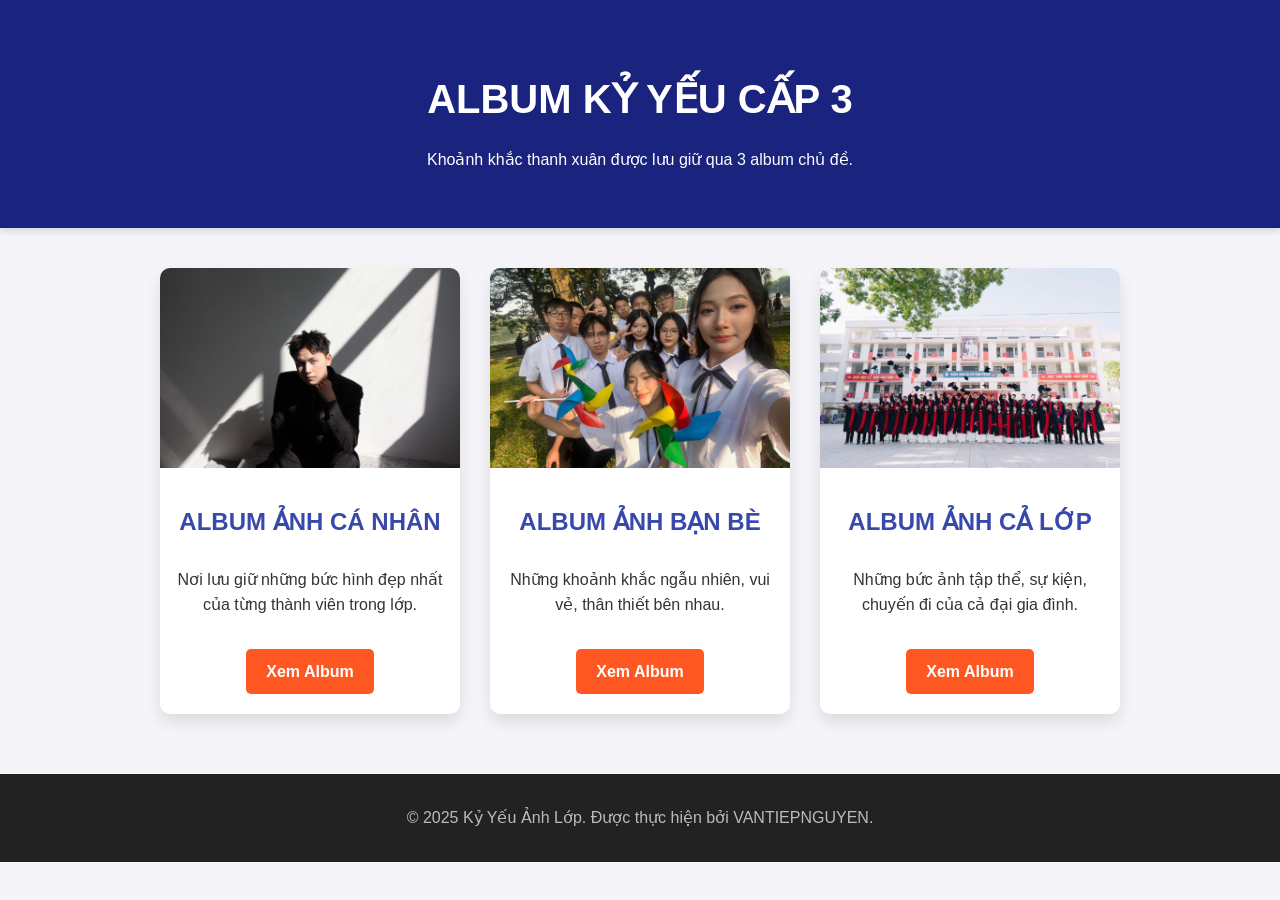
<file: index.html>
<!DOCTYPE html>
<html lang="vi">
<head>
    <meta charset="UTF-8">
    <meta name="viewport" content="width=device-width, initial-scale=1.0">
    <title>Kỷ Yếu Ảnh Lớp | Khóa 58 [2023 - 2026]</title>
    <link rel="stylesheet" href="css/style.css">
</head>
<body>
    <header>
        <h1>ALBUM KỶ YẾU CẤP 3</h1>
        <p>Khoảnh khắc thanh xuân được lưu giữ qua 3 album chủ đề.</p>
    </header>

    <main class="gallery">
        <section class="year-block">
            <div class="image-container">
                <img src="images/dai-dien-canhan.jpg" alt="Ảnh Cá Nhân">
            </div>
            <h2>ALBUM ẢNH CÁ NHÂN</h2>
            <p>Nơi lưu giữ những bức hình đẹp nhất của từng thành viên trong lớp.</p>
            <a href="canhan.html" class="button">Xem Album</a>
        </section>

        <section class="year-block">
            <div class="image-container">
                <img src="images/dai-dien-banbe.jpg" alt="Ảnh Bạn Bè">
            </div>
            <h2>ALBUM ẢNH BẠN BÈ</h2>
            <p>Những khoảnh khắc ngẫu nhiên, vui vẻ, thân thiết bên nhau.</p>
            <a href="banbe.html" class="button">Xem Album</a>
        </section>

        <section class="year-block">
            <div class="image-container">
                <img src="images/dai-dien-lop.jpg" alt="Ảnh Cả Lớp">
            </div>
            <h2>ALBUM ẢNH CẢ LỚP</h2>
            <p>Những bức ảnh tập thể, sự kiện, chuyến đi của cả đại gia đình.</p>
            <a href="callop.html" class="button">Xem Album</a>
        </section>
    </main>

    <footer>
        <p>&copy; 2025 Kỷ Yếu Ảnh Lớp. Được thực hiện bởi VANTIEPNGUYEN.</p>
    </footer>
</body>
</html>
</file>
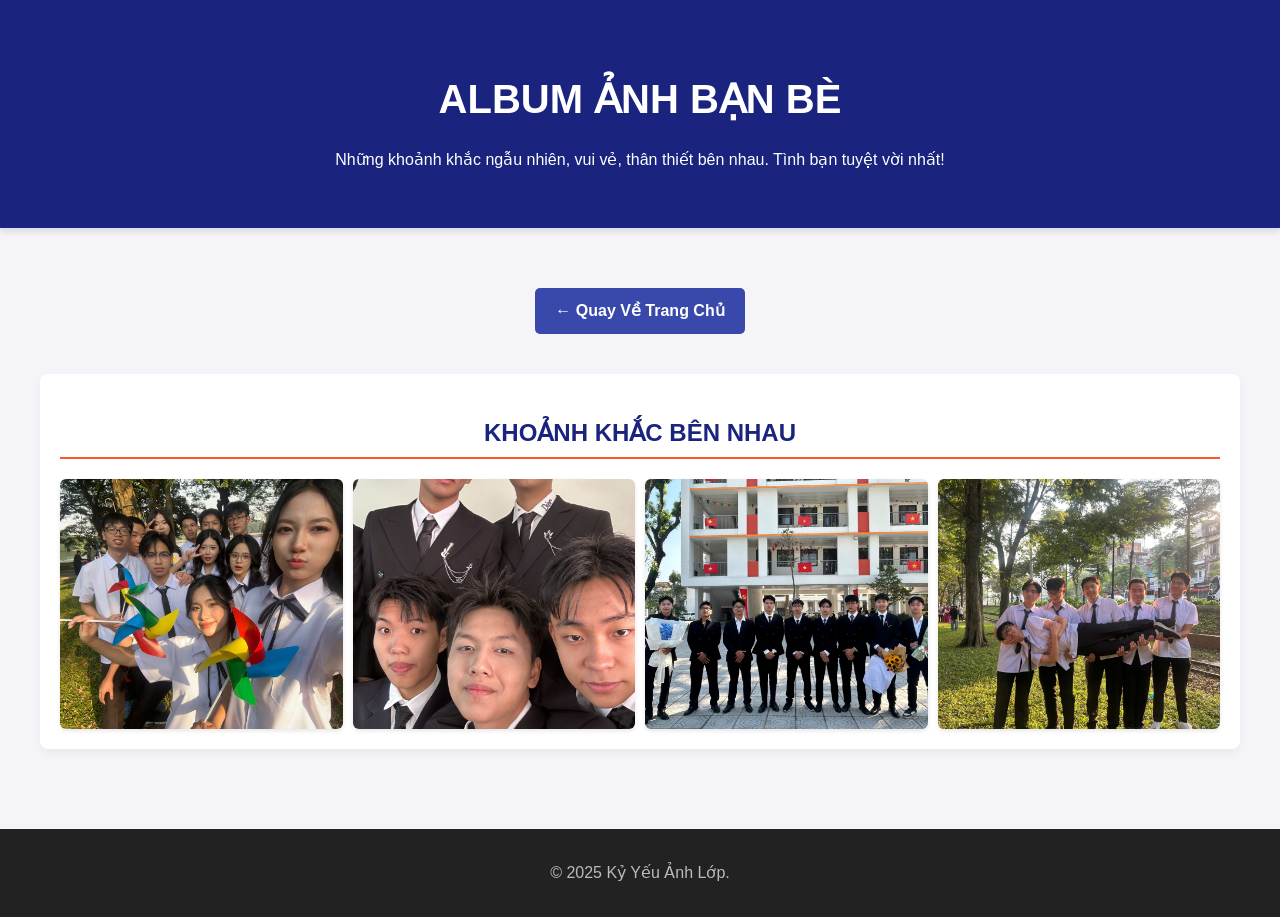
<file: banbe.html>
<!DOCTYPE html>
<html lang="vi">
<head>
    <meta charset="UTF-8">
    <meta name="viewport" content="width=device-width, initial-scale=1.0">
    <title>Ảnh Bạn Bè | Kỷ Yếu Ảnh Lớp</title>
    <link rel="stylesheet" href="css/style.css">
</head>
<body>
    <header>
        <h1>ALBUM ẢNH BẠN BÈ</h1>
        <p>Những khoảnh khắc ngẫu nhiên, vui vẻ, thân thiết bên nhau. Tình bạn tuyệt vời nhất!</p>
    </header>

    <main class="album-container">
        <a href="index.html" class="button" style="margin: 20px 0; background-color: #3949ab;">&larr; Quay Về Trang Chủ</a>
        
        <section class="info-section">
            <h2>KHOẢNH KHẮC BÊN NHAU</h2>
            <div class="photo-grid">
                <img src="images/banbe-1.jpg" alt="Ảnh nhóm nhỏ đi chơi" class="grid-photo">
                
                <img src="images/banbe-2.jpg" alt="Ảnh chụp trộm trong lớp" class="grid-photo">

                <img src="images/banbe-3.jpg" alt="Ảnh anh em chơi cùng nhau" class="grid-photo">

                <img src="images/banbe-4.jpg" alt="Ảnh đi dã ngoại" class="grid-photo">
                
                </div>
        </section>
    </main>

    <footer>
        <p>&copy; 2025 Kỷ Yếu Ảnh Lớp.</p>
    </footer>
</body>
</html>
</file>
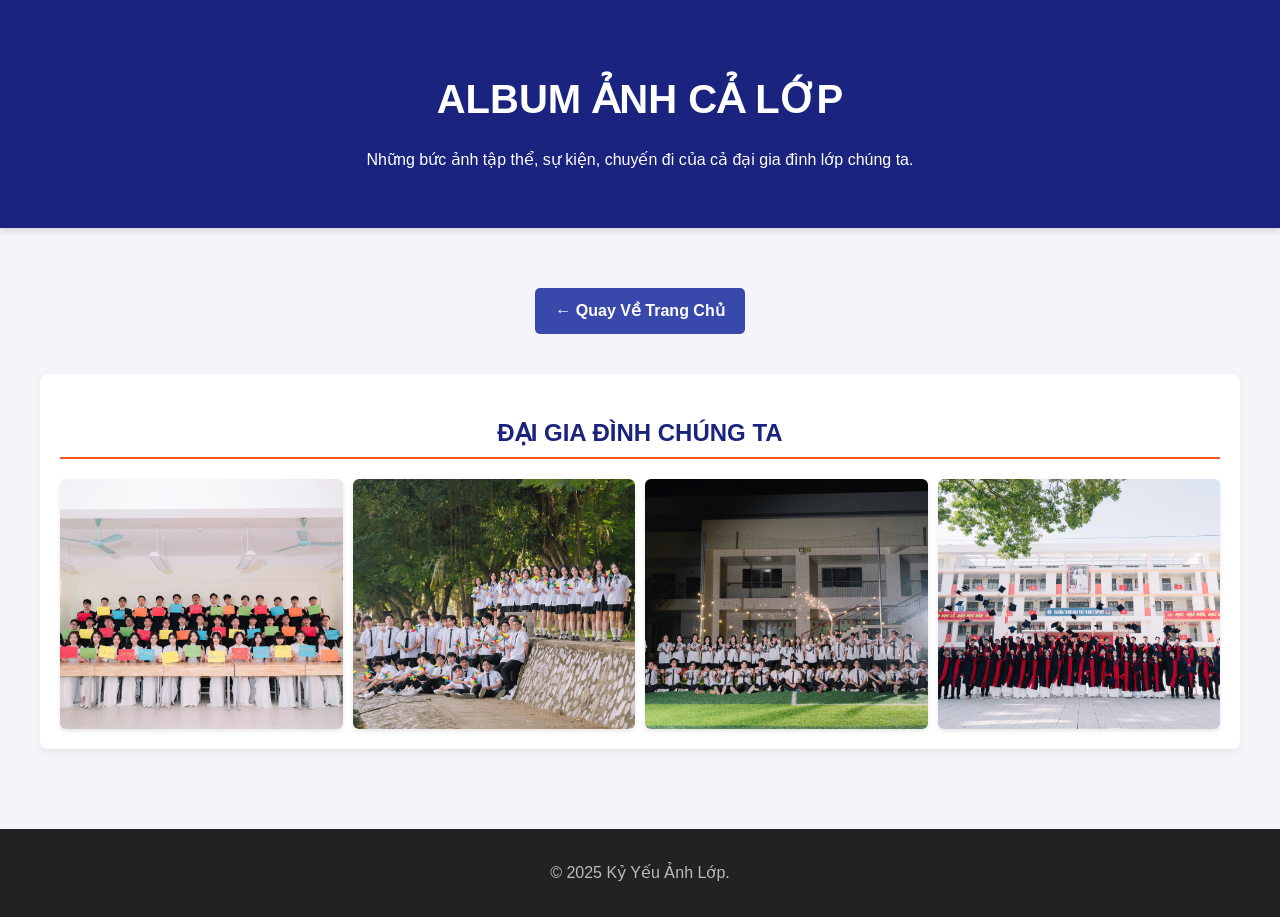
<file: callop.html>
<!DOCTYPE html>
<html lang="vi">
<head>
    <meta charset="UTF-8">
    <meta name="viewport" content="width=device-width, initial-scale=1.0">
    <title>Ảnh Cả Lớp | Kỷ Yếu Ảnh Lớp</title>
    <link rel="stylesheet" href="css/style.css">
</head>
<body>
    <header>
        <h1>ALBUM ẢNH CẢ LỚP</h1>
        <p>Những bức ảnh tập thể, sự kiện, chuyến đi của cả đại gia đình lớp chúng ta.</p>
    </header>

    <main class="album-container">
        <a href="index.html" class="button" style="margin: 20px 0; background-color: #3949ab;">&larr; Quay Về Trang Chủ</a>
        
        <section class="info-section">
            <h2>ĐẠI GIA ĐÌNH CHÚNG TA</h2>
            <div class="photo-grid">
                <img src="images/callop-1.jpg" alt="Ảnh chụp kỷ yếu chính thức" class="grid-photo">
                
                <img src="images/callop-2.jpg" alt="Ảnh chuyến đi chơi cả lớp" class="grid-photo">

                <img src="images/callop-3.jpg" alt="Ảnh cuối ngày kỷ yếu" class="grid-photo">

                <img src="images/callop-4.jpg" alt="Ảnh cử nhân" class="grid-photo">
                
                </div>
        </section>
    </main>

    <footer>
        <p>&copy; 2025 Kỷ Yếu Ảnh Lớp.</p>
    </footer>
</body>
</html>
</file>
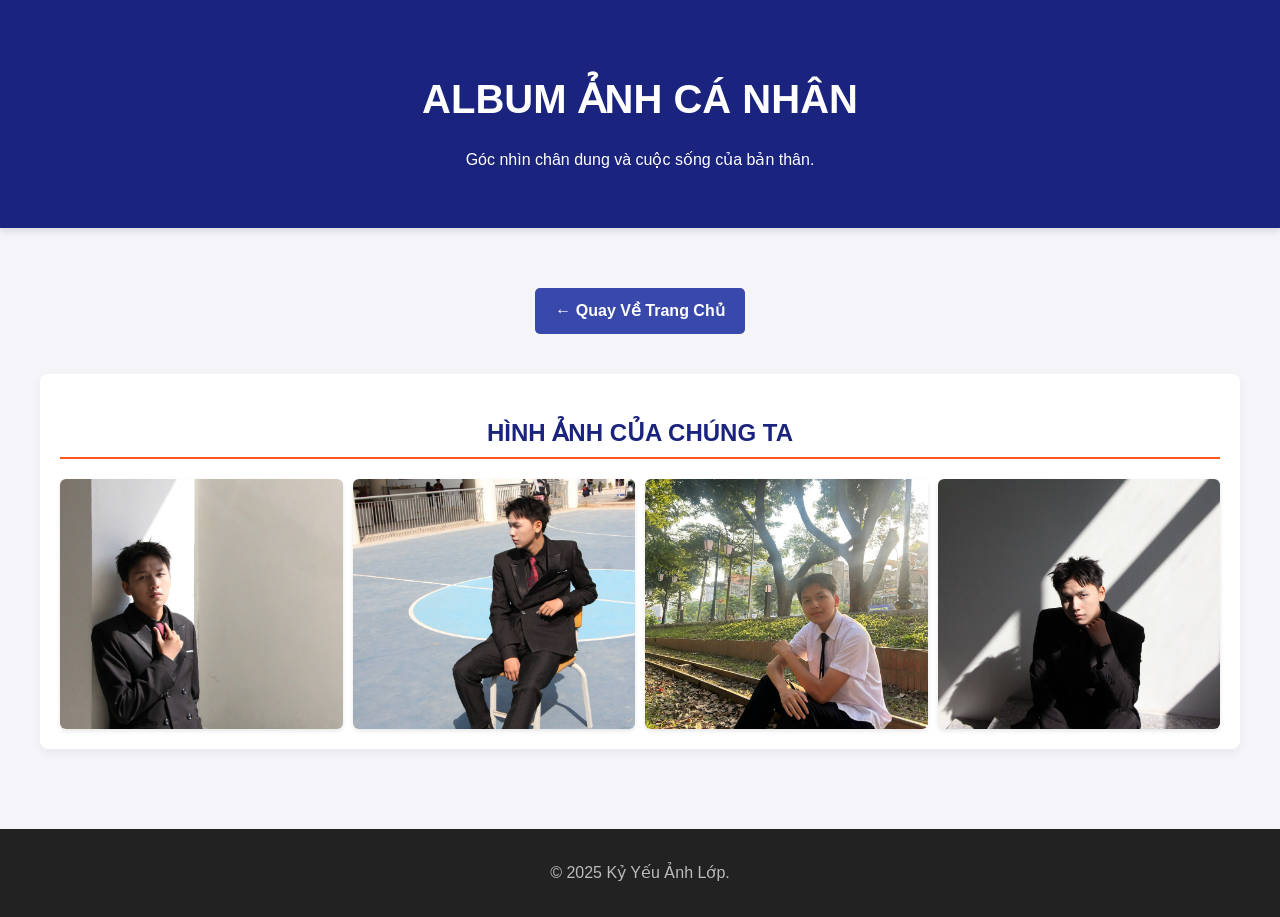
<file: canhan.html>
<!DOCTYPE html>
<html lang="vi">
<head>
    <meta charset="UTF-8">
    <meta name="viewport" content="width=device-width, initial-scale=1.0">
    <title>Ảnh Cá Nhân | Kỷ Yếu Ảnh Lớp</title>
    <link rel="stylesheet" href="css/style.css">
</head>
<body>
    <header>
        <h1>ALBUM ẢNH CÁ NHÂN</h1>
        <p>Góc nhìn chân dung và cuộc sống của bản thân.</p>
    </header>

    <main class="album-container">
        <a href="index.html" class="button" style="margin: 20px 0; background-color: #3949ab;">&larr; Quay Về Trang Chủ</a>
        
        <section class="info-section">
            <h2>HÌNH ẢNH CỦA CHÚNG TA</h2>
            <div class="photo-grid">
                <img src="images/canhan-1.jpg" alt="Ảnh Cá Nhân A" class="grid-photo">
                
                <img src="images/canhan-2.jpg" alt="Ảnh Cá Nhân B" class="grid-photo">

                <img src="images/canhan-3.jpg" alt="Ảnh Cá Nhân C" class="grid-photo">

                <img src="images/canhan-4.jpg" alt="Ảnh Cá Nhân D" class="grid-photo">
                
                </div>
        </section>
    </main>

    <footer>
        <p>&copy; 2025 Kỷ Yếu Ảnh Lớp.</p>
    </footer>
</body>
</html>
</file>
<file: css/style.css>
/* Thiết lập cơ bản cho toàn trang */
body {
    font-family: 'Segoe UI', Tahoma, Geneva, Verdana, sans-serif;
    margin: 0;
    padding: 0;
    background-color: #f4f4f9;
    color: #333;
    line-height: 1.6;
    text-align: center;
}

/* Định dạng Header */
header {
    background-color: #1a237e; /* Màu xanh đậm */
    color: white;
    padding: 40px 20px;
    margin-bottom: 20px;
    box-shadow: 0 4px 6px rgba(0, 0, 0, 0.1);
}

header h1 {
    font-size: 2.5em;
    margin-bottom: 5px;
}

/* Định dạng Gallery (Trang chủ) */
.gallery {
    display: flex;
    justify-content: center;
    flex-wrap: wrap; 
    gap: 30px; 
    padding: 20px;
}

.year-block {
    background-color: white;
    width: 300px; 
    border-radius: 10px;
    overflow: hidden;
    box-shadow: 0 8px 15px rgba(0, 0, 0, 0.1);
    transition: transform 0.3s;
}

.year-block:hover {
    transform: translateY(-5px); 
}

.image-container {
    height: 200px;
    overflow: hidden;
}

.image-container img {
    width: 100%;
    height: 100%;
    object-fit: cover; 
}

.year-block h2 {
    color: #3949ab; 
    padding: 15px 0 5px;
    font-size: 1.5em;
}

.year-block p {
    padding: 0 15px 15px;
}

/* Định dạng nút xem chi tiết */
.button {
    display: inline-block;
    background-color: #ff5722; /* Màu cam */
    color: white;
    padding: 10px 20px;
    text-decoration: none; 
    border-radius: 5px;
    margin-bottom: 20px;
    font-weight: bold;
    transition: background-color 0.3s;
}

.button:hover {
    background-color: #e64a19; 
}

/* Định dạng Footer */
footer {
    background-color: #222;
    color: #bbb;
    padding: 15px 0;
    margin-top: 40px;
}


/* === PHẦN CSS CHO TRANG ALBUM (canhan.html, banbe.html, callop.html) === */

.album-container {
    padding: 20px;
    max-width: 1200px;
    margin: 0 auto;
}

.info-section {
    padding: 20px;
    margin: 20px auto;
    background-color: white;
    border-radius: 8px;
    box-shadow: 0 4px 8px rgba(0, 0, 0, 0.05);
}

.info-section h2 {
    color: #1a237e;
    border-bottom: 2px solid #ff5722;
    padding-bottom: 5px;
}

/* Định dạng lưới ảnh mới */
.photo-grid {
    display: grid;
    /* Tự động chia cột, mỗi cột rộng tối thiểu 200px */
    grid-template-columns: repeat(auto-fit, minmax(200px, 1fr)); 
    gap: 10px;
    margin-top: 20px;
}

.grid-photo {
    width: 100%;
    height: 250px; /* Chiều cao cố định để ảnh đồng đều */
    object-fit: cover;
    border-radius: 6px;
    box-shadow: 0 2px 4px rgba(0, 0, 0, 0.1);
    transition: transform 0.2s;
}

.grid-photo:hover {
    transform: scale(1.03); /* Phóng to nhẹ khi rê chuột */
    z-index: 10;
}
</file>
